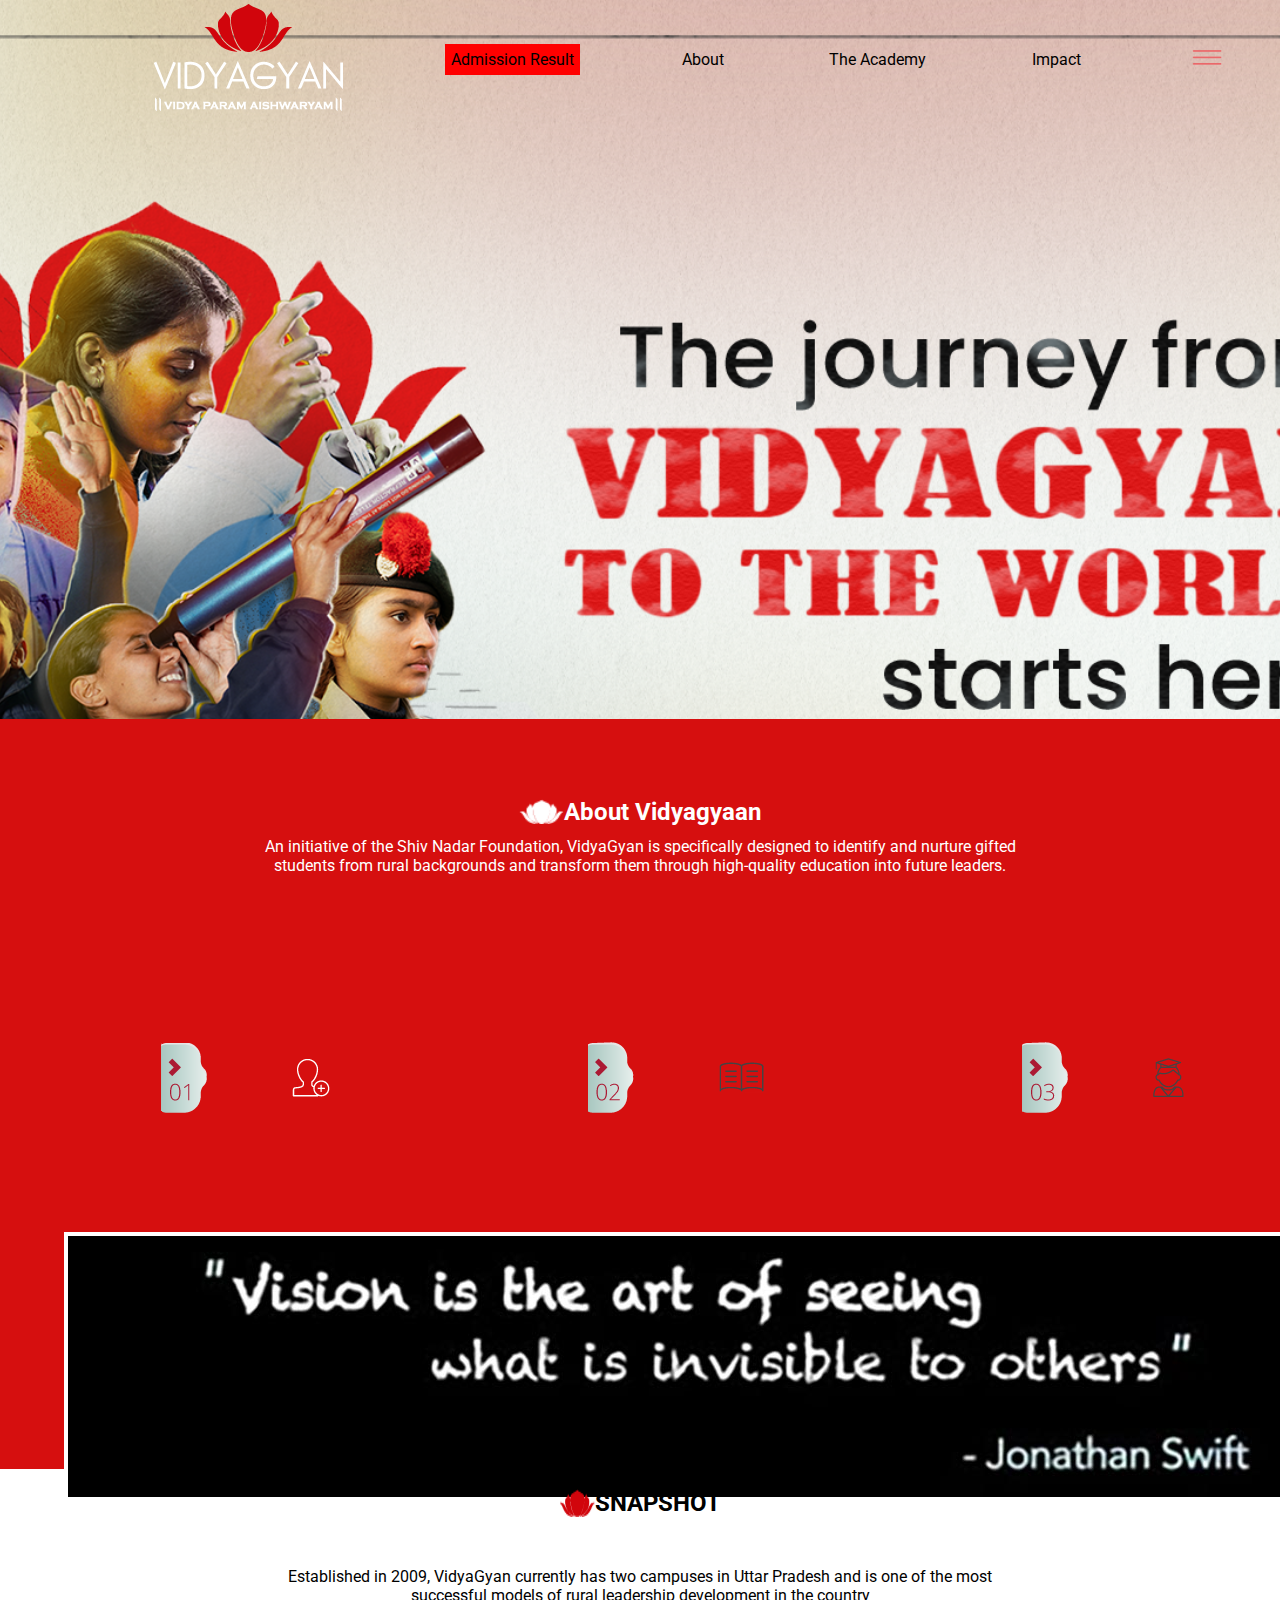
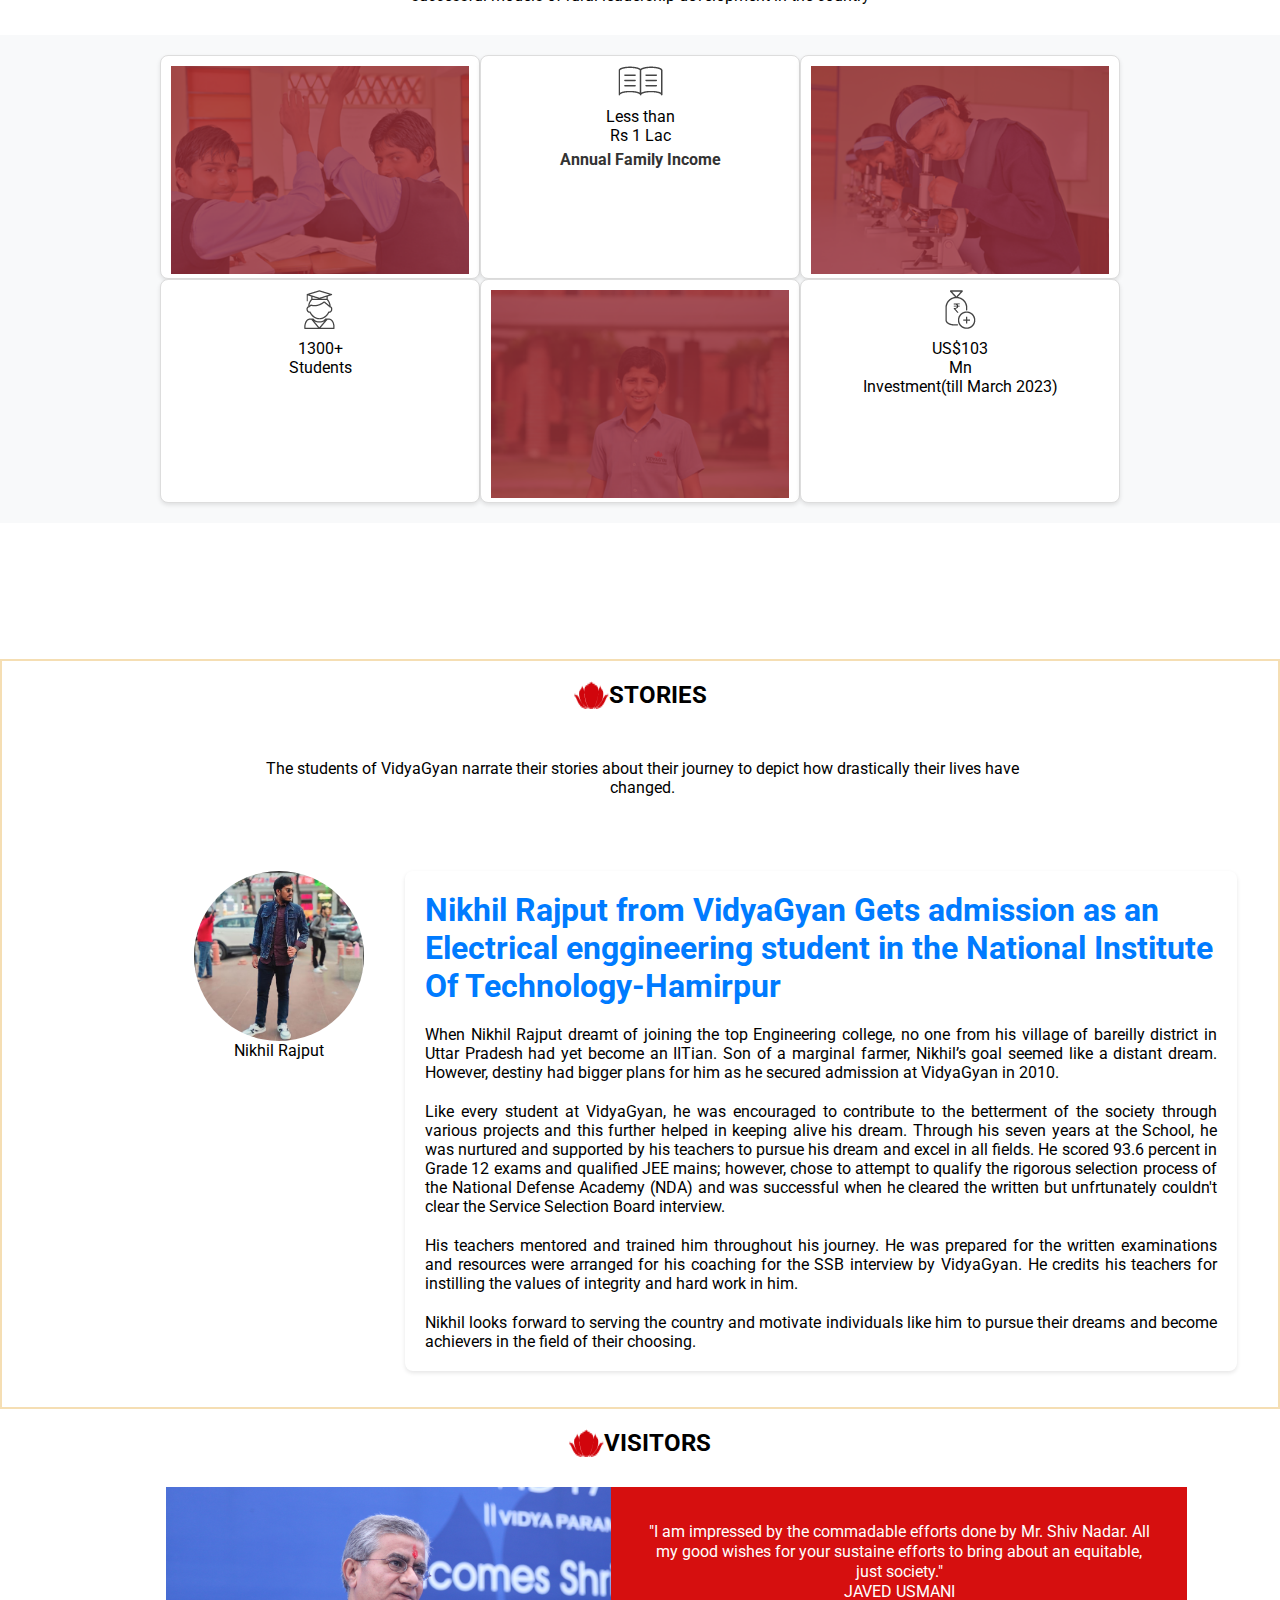
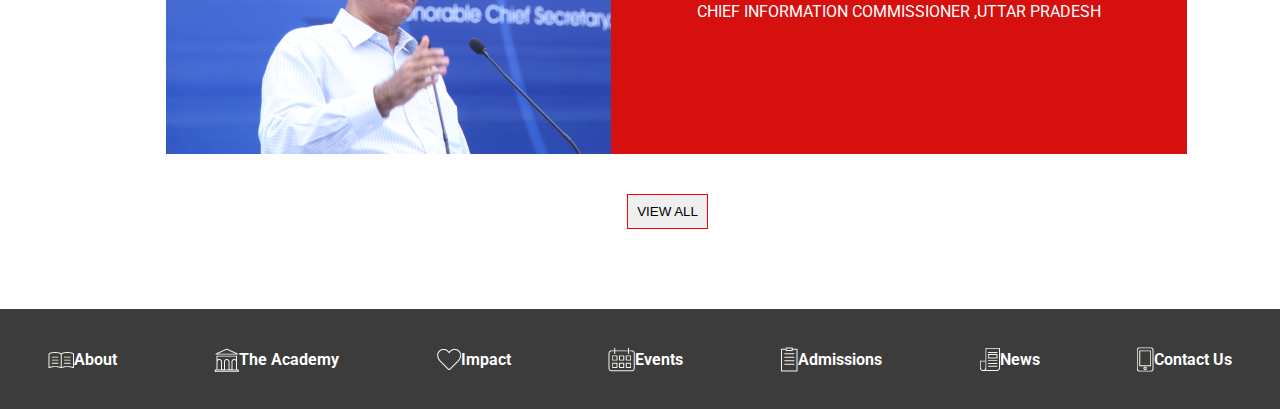
<file: index.html>
<!DOCTYPE html>
<html lang="en">
  <head>
    <meta charset="UTF-8" />
    <meta name="viewport" content="width=device-width, initial-scale=1.0" />
    <title>Vidyagraan_clone</title>
    <link rel="stylesheet" href="style.css" />
    <link
      rel="stylesheet"
      href="https://fonts.googleapis.com/css?family=Roboto"
    />
  </head>
  <body>
    <nav class="navbar">
      <ul>
        <li>
          <img src="img/logo.png" alt="" />
        </li>
        <li class="bigg">Admission Result</li>
        <li>About</li>
        <li>The Academy</li>
        <li>Impact</li>
        <li class="menu">
          <img src="img/free-open-menu-3567516-2982579.png" alt="" />
        </li>
      </ul>
    </nav>
    <section id="home"></section>
    <div id="about-section">
      <div id="about">
        <img src="img/aboutvidyagyan-icon.png" alt="" />
        <h2 id="first-h2">About Vidyagyaan</h2>
      </div>
      <p class="first-p">
        An initiative of the Shiv Nadar Foundation, VidyaGyan is specifically
        designed to identify and nurture gifted students from rural backgrounds
        and transform them through high-quality education into future leaders.
      </p>
      <div class="main">
        <div>
          <img src="img/about-icon1.png" alt="" /><img
            src="img/snapchat-icon1.png"
            alt=""
          />
        </div>

        <div>
          <img src="img/about-icon2.png" alt="" /><img
            src="img/snapchat-icon2.png"
            alt=""
          />
        </div>
        <div>
          <img src="img/about-icon3.png" alt="" /><img
            src="img/snapchat-icon4.png"
            alt=""
          />
        </div>
      </div>
      <div class="about-section-bottom">
        <img src="img/shiv-nadar-foundation-overview-2021.jpg" alt="" />
      </div>
    </div>
    <div id="snap">
      <div class="snap-details">
        <img src="img/snapshot-icon-red.png" alt="" />
        <h2 class="second-h2">SNAPSHOT</h2>
      </div>
      <p class="second-p">
        Established in 2009, VidyaGyan currently has two campuses in Uttar
        Pradesh and is one of the most successful models of rural leadership
        development in the country
      </p>
      <div class="snap-images">
        <div><img src="img/1.png" alt="1" /></div>
        <div>
          <img src="img/snapchat-icon2.png" alt="2" />Less than <br />Rs 1 Lac
          <br /><b>Annual Family Income</b>
        </div>
        <div><img src="img/3.png" alt="3" /></div>
        <div>
          <img src="img/snapchat-icon4.png" alt="4" />1300+ <br />Students
        </div>
        <div><img src="img/5.png" alt="5" /></div>
        <div>
          <img src="img/snapchat-icon6.png" alt="6" />US$103 <br />
          Mn <br />Investment(till March 2023)
        </div>
      </div>
    </div>
    <div id="stories">
      <div id="stories-detail">
        <img src="img/snapshot-icon-red.png" alt="" />
        <h2 class="second-h2">STORIES</h2>
      </div>
      <p class="second-p">
        The students of VidyaGyan narrate their stories about their journey to
        depict how drastically their lives have changed.
      </p>
      <div class="split">
        <div class="inspire">
          <img src="img/profile.jpg" alt="" />
          <p>Nikhil Rajput</p>
        </div>
        <div class="stories">
          <h2>
            Nikhil Rajput from VidyaGyan Gets admission as an Electrical enggineering student in
            the National Institute Of Technology-Hamirpur
          </h2>
          <p>
            When Nikhil Rajput dreamt of joining the top Engineering college, no one from
            his village of bareilly district in Uttar Pradesh had yet become an
            IITian. Son of a marginal farmer, Nikhil’s goal seemed like a
            distant dream. However, destiny had bigger plans for him as he
            secured admission at VidyaGyan in 2010.
          </p>
          <p>
            Like every student at VidyaGyan, he was encouraged to contribute to
            the betterment of the society through various projects and this
            further helped in keeping alive his dream. Through his seven years at the School, he was nurtured and
            supported by his teachers to pursue his dream and excel in all
            fields. He scored 93.6 percent in Grade 12 exams and qualified JEE
            mains; however, chose to attempt to qualify the rigorous selection
            process of the National Defense Academy (NDA) and was successful
            when he cleared the written but unfrtunately couldn't clear the Service Selection Board
            interview.
          </p>
          <p>
            His teachers mentored and trained him throughout his journey. He was
            prepared for the written examinations and resources were arranged
            for his coaching for the SSB interview by VidyaGyan. He credits his
            teachers for instilling the values of integrity and hard work in
            him.
          </p>
          
          <p>
            Nikhil looks forward to serving the country and motivate individuals
            like him to pursue their dreams and become achievers in the field of
            their choosing.
          </p>
        </div>
      </div>
    </div>
    <div id="visitor">
      <div class="visitor-detail">
        <img src="img/snapshot-icon-red.png" alt="" />
        <h2 class="second-h2">VISITORS</h2>
      </div>
      <div id="midportion">
        <img src="img/visitors.png" alt="" />
        <div>
          <p style="color: white">
            "I am impressed by the commadable efforts done by Mr. Shiv Nadar.
            All my good wishes for your sustaine efforts to bring about an
            equitable, just society."
          </p>
          <p style="color: white">JAVED USMANI</p>
          <p style="color: white">
            CHIEF INFORMATION COMMISSIONER ,UTTAR PRADESH
          </p>
        </div>
      </div>
      <button class="btn">VIEW ALL</button>
    </div>
    <div class="navigation">
      <ul>
        <li><img src="img/1 (1).png" alt="" /><a href="">About</a></li>
        <li><img src="img/2(2).png" alt="" /><a href="">The Academy</a></li>
        <li><img src="img/3 (1).png" alt="" /><a href="">Impact</a></li>
        <li><img src="img/4(1).png" alt="" /><a href="">Events</a></li>
        <li><img src="img/5(5).png" alt="" /><a href="">Admissions</a></li>
        <li><img src="img/6(6).png" alt="" /><a href="">News</a></li>
        <li><img src="img/7(7).png" alt="" /><a href="">Contact Us</a></li>
      </ul>
    </div>
  </body>
</html>
</file>
<file: style.css>
* {
  margin: 0px;
  padding: 0px;
  box-sizing: border-box;
}
body {
  font-family: Roboto, sans-serif;
}

nav ul {
  display: flex;
  list-style-type: none;
  margin-left: 100px;
}
li.menu img {
  height: 40px;
}
li.bigg {
  border: 2px solid red;
  background-color: red;
}

li {
  color: black;
  padding: 4px;
  margin: auto;
}
li:hover {
  cursor: pointer;
}

#home::before {
  content: "";
  background: url("img/Vidyagyan-banner.png") no-repeat center center/cover;
  position: absolute;
  height: 100%;
  top: 0px;
  left: 0px;
  width: 100%;
  z-index: -1;
  /* opacity: 0.6; */
}

/* about section  */
#about-section {
  height: 750px;
  background-color: rgb(214, 15, 15);
  margin-top: 600px;
}
div #about {
  display: flex;
  justify-content: center;
}
#about img {
  height: 25px;
  position: relative;
  top: 80px;
}
#first-h2 {
  position: relative;
  top: 79px;
  color: white;
}
.first-p {
  position: relative;
  top: 90px;
  left: 20vw;
  color: white;
  text-align: center;
  width: 60vw;
  /* word-wrap: break-word; */
  overflow-wrap: break-word;
}
.main {
  display: grid;
  grid-template-columns: auto auto auto;
  /* border: 2px solid black; */
  gap: 2px 2px;
  height: 31vh;
  margin-top: 17vh;
}
.main > div {
  /* border: 2px solid black; */
  display: flex;
  justify-content: center;
  align-items: center;
  padding: 5px;
}

.main > div img {
  padding: 10px;
  /* border: 2px solid black; */
  margin-left: 65px;
}
.about-section-bottom img {
  border: 2px solid black;
  position: relative;
  top: 15px;
  left: 5vw;
  border: 4px solid white;
}

/* Snapshot section */
#snap {
  height: 790px;
  background-color: white;
}
.snap-details {
  display: flex;
  justify-content: center;
}
.snap-details img {
  position: relative;
  top: 20px;
}
.second-h2 {
  position: relative;
  top: 20px;
}
.second-p {
  position: relative;
  top: 70px;
  left: 20vw;
  color: black;
  text-align: center;
  width: 60vw;
  /* word-wrap: break-word; */
  overflow-wrap: break-word;
}

.snap-images {
  display: grid; /* Use CSS Grid for layout */
  grid-template-columns: 25vw 25vw 25vw; /* Define columns */
  grid-template-rows: 17.5vw 17.5vw; /* Define rows */
  /* gap: 20px; Space between items */
  justify-content: center; /* Center the grid */
  margin-top: 100px; /* Space above the container */
  padding: 20px; /* Padding around the container */
  background-color: #f8f9fa; /* Light gray background */
}

/* Styling for each item within snap-images */
.snap-images > div {
  display: flex; /* Flexbox for item layout */
  flex-direction: column; /* Arrange image and text vertically */
  align-items: center; /* Center items horizontally */
  text-align: center; /* Center text within the item */
  padding: 10px; /* Padding inside each item */
  background-color: #fff; /* White background for each item */
  border: 1px solid #ddd; /* Light border around each item */
  border-radius: 8px; /* Rounded corners for each item */
  box-shadow: 0 2px 4px rgba(0, 0, 0, 0.1); /* Subtle shadow for depth */
}

/* Styling for the images */
.snap-images img {
  max-width: 100%; /* Ensure images are responsive */
  height: auto; /* Maintain aspect ratio */
  margin-bottom: 10px; /* Space between image and text */
}

/* Styling for the text within each item */
.snap-images div b {
  display: block; /* Ensure the bold text is on a new line */
  margin-top: 5px; /* Space above the bold text */
  font-weight: bold; /* Bold text */
  font-size: 16px; /* Font size */
  color: #333; /* Dark gray color */
}
/* Stories-section */
#stories-detail {
  display: flex;
  justify-content: center;
}

#stories {
  height: 750px;
  border: 2px solid wheat;
}

#stories-detail img {
  position: relative;
  top: 20px;
}
.split {
  display: flex;
  /* border: 2px solid black; */
  margin-top: 16vh;
  margin-left: 15vw;
}
.inspire {
  display: flex;
  flex-direction: column;
  /* justify-content: center; */
  align-items: center;
  /* border: 2px solid black; */
  /* margin-top: 16vh; */
}
.inspire img {
  width: 170px;
  height: 170px;
  border-radius: 50%;
}
.stories {
  /* border: 2px solid black; */
  height: 500px;
  width: 50vw;
}
.stories {
  /* border: 2px solid black; */
  height: 500px;
  width: 65vw;
  /* max-width: 800px; */
  margin: 0 auto;
  background-color: #fff; /* White background */
  padding: 20px;
  border-radius: 8px; /* Rounded corners */
  box-shadow: 0 2px 4px rgba(0, 0, 0, 0.1); /* Subtle shadow */
}

/* Heading styling */
.stories h2 {
  font-size: 2em;
  margin-bottom: 20px;
  color: #007bff; /* Blue color for heading */
}

/* Paragraph styling */
.stories p {
  margin-bottom: 20px;
  text-align: justify; /* Justify text alignment */
}
/* visitor section  */
#visitor {
  height: 500px;
  /* border: 2px solid black; */
}
.visitor-detail {
  display: flex;
  justify-content: center;
}
.visitor-detail img {
  position: relative;
  top: 20px;
}
#midportion {
  display: flex;
  margin-top: 50px;
  margin-left: 13vw;
}
#midportion > div {
  background-color: rgb(214, 15, 15);
  width: 45vw;
  text-align: center;
  line-height: 20px;
  padding: 35px;
}
.btn {
  border: 1px solid red;
  position: relative;
  top: 40px;
  left: 49%;
  padding: 9px;
}

/* navigation menu  */
.navigation {
  background-color: rgb(61, 60, 60);
  padding: 10px 0;
}

.navigation ul {
  display: flex;
  justify-content: space-around;
  align-items: center;
  height: 80px;
  list-style: none;
}
.navigation li {
  display: flex;
  align-items: center;
}
.navigation a {
  text-decoration: none;
  color: white;
  font-weight: 650;
  transition: color 0.3s;
}
.navigation a:hover {
  color: wheat;
}
</file>
